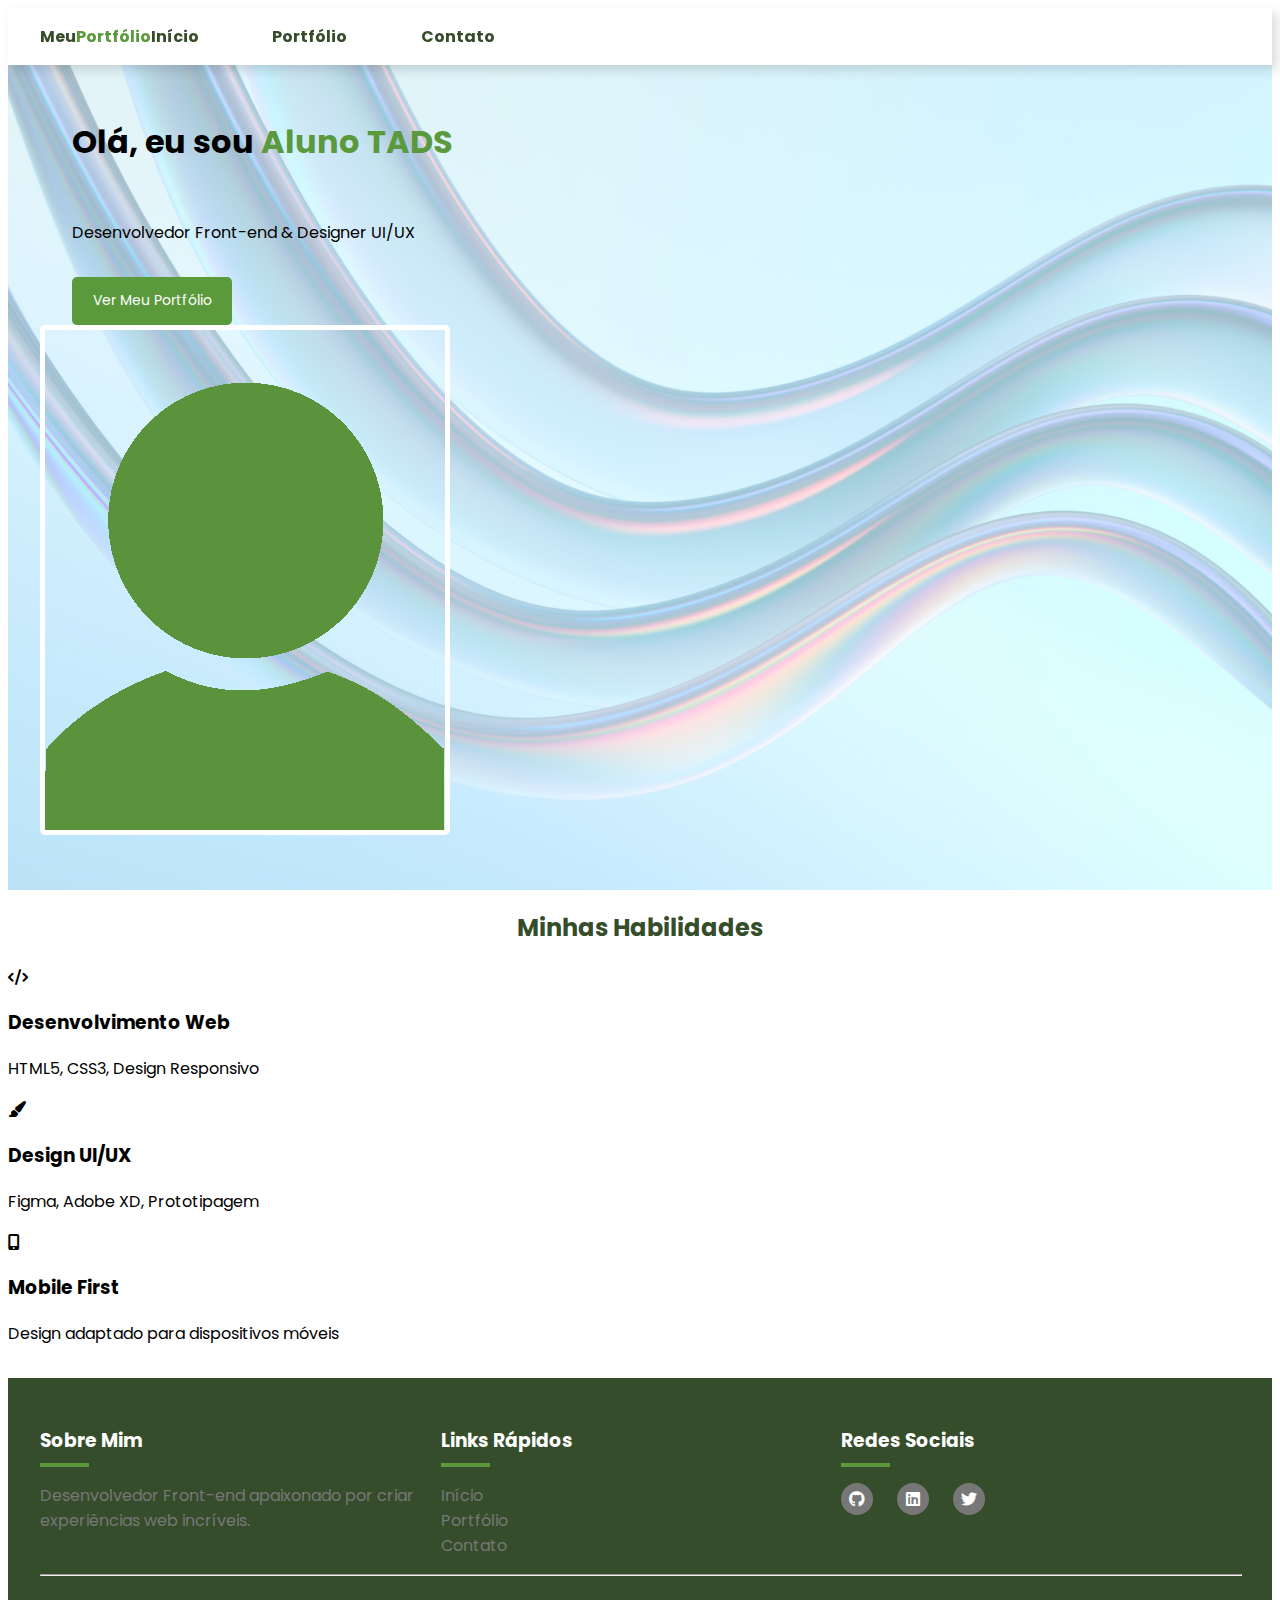
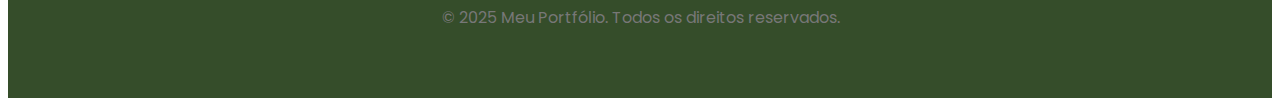
<file: index.html>
<!DOCTYPE html>
<html lang="pt-BR">
<head>
    <meta charset="UTF-8">
    <meta name="viewport" content="width=device-width, initial-scale=1.0">
    <title>Meu Portfólio | Página Inicial</title>
    <link rel="stylesheet" href="https://cdnjs.cloudflare.com/ajax/libs/font-awesome/6.5.1/css/all.min.css">
    <link rel="stylesheet" href="css/style.css">
    <link rel="stylesheet" href="css/components/header.css">
    <link rel="stylesheet" href="css/components/footer.css">
    <link rel="stylesheet" href="css/components/buttons.css">
    <link rel="stylesheet" href="css/pages/home.css">
</head>
<body>
    <div class="container">
        <!-- Header -->
        <header class="header">
            <a href="index.html" class="left">Meu<span>Portfólio</span></a>
            <div class="right">
                <a href="index.html" id="inicio">Início</a>
                <a href="portfolio.html" id="portfolio">Portfólio</a>
                <a href="contato.html" id="contato">Contato</a>
            </div>
        </header>
        <!-- Hero Section -->
        <section class="hero">
            <div class="content">
                <h1>Olá, eu sou <span>Aluno TADS</span></h1>
                <p>Desenvolvedor Front-end & Designer UI/UX</p>
                <div class="Botao">
                    <a href="portfolio.html">Ver Meu Portfólio</a>
                </div>
            </div>
            <img src="assets/images/profile-green.png" alt="Aluno TADS" id="profile">
        </section>
        <!-- Skills Section -->
        <div class="skills">
            <h2 id="mySkills">Minhas Habilidades</h2>
            <div class="devWeb">
                <i class="fa-solid fa-code"></i><!-- ícone fa-code -->
                <h3>Desenvolvimento Web</h3>
                <p>HTML5, CSS3, Design Responsivo</p>
            </div>
            <div class="UIUX">
                <i class="fa-solid fa-paint-brush"></i><!-- ícone fa-paint-brush -->
                <h3>Design UI/UX</h3>
                <p>Figma, Adobe XD, Prototipagem</p>
            </div>
            <div class="mobile">
                <i class="fa-solid fa-mobile-alt"></i><!-- ícone fa-mobile-alt -->
                <h3>Mobile First</h3>
                <p>Design adaptado para dispositivos móveis</p>
            </div>
        </div>
        <!-- Footer -->
        <footer class="footer">
            <div class="sobremim">
                <h3>Sobre Mim</h3>
                <hr class="linha">
                <p>Desenvolvedor Front-end apaixonado por criar experiências web incríveis.</p>
            </div>
            <div class="links-rapidos">
                <h3>Links Rápidos</h3>
                <hr class="linha">
                <a href="index.html">Início</a>
                <a href="portfolio.html">Portfólio</a>
                <a href="contato.html">Contato</a>
            </div>
            <div class="redes">
                <h3>Redes Sociais</h3>
                <hr class="linha">
                <div class="area-icones">
                    <div class="bola"><a href="#"><i class="icones fa-brands fa-github"></i></a></div>
                    <div class="bola"><a href="#"><i class="icones fa-brands fa-linkedin"></i></a></div>
                    <div class="bola"><a href="#"><i class="icones fa-brands fa-twitter"></i></a></div>
                </div>
            </div>
            <hr id="linhaMaior">
            <div class="copy">
                <p>&copy; 2025 Meu Portfólio. Todos os direitos reservados.</p>
            </div>
        </footer>
    </div>
</body>
</html>
</file>
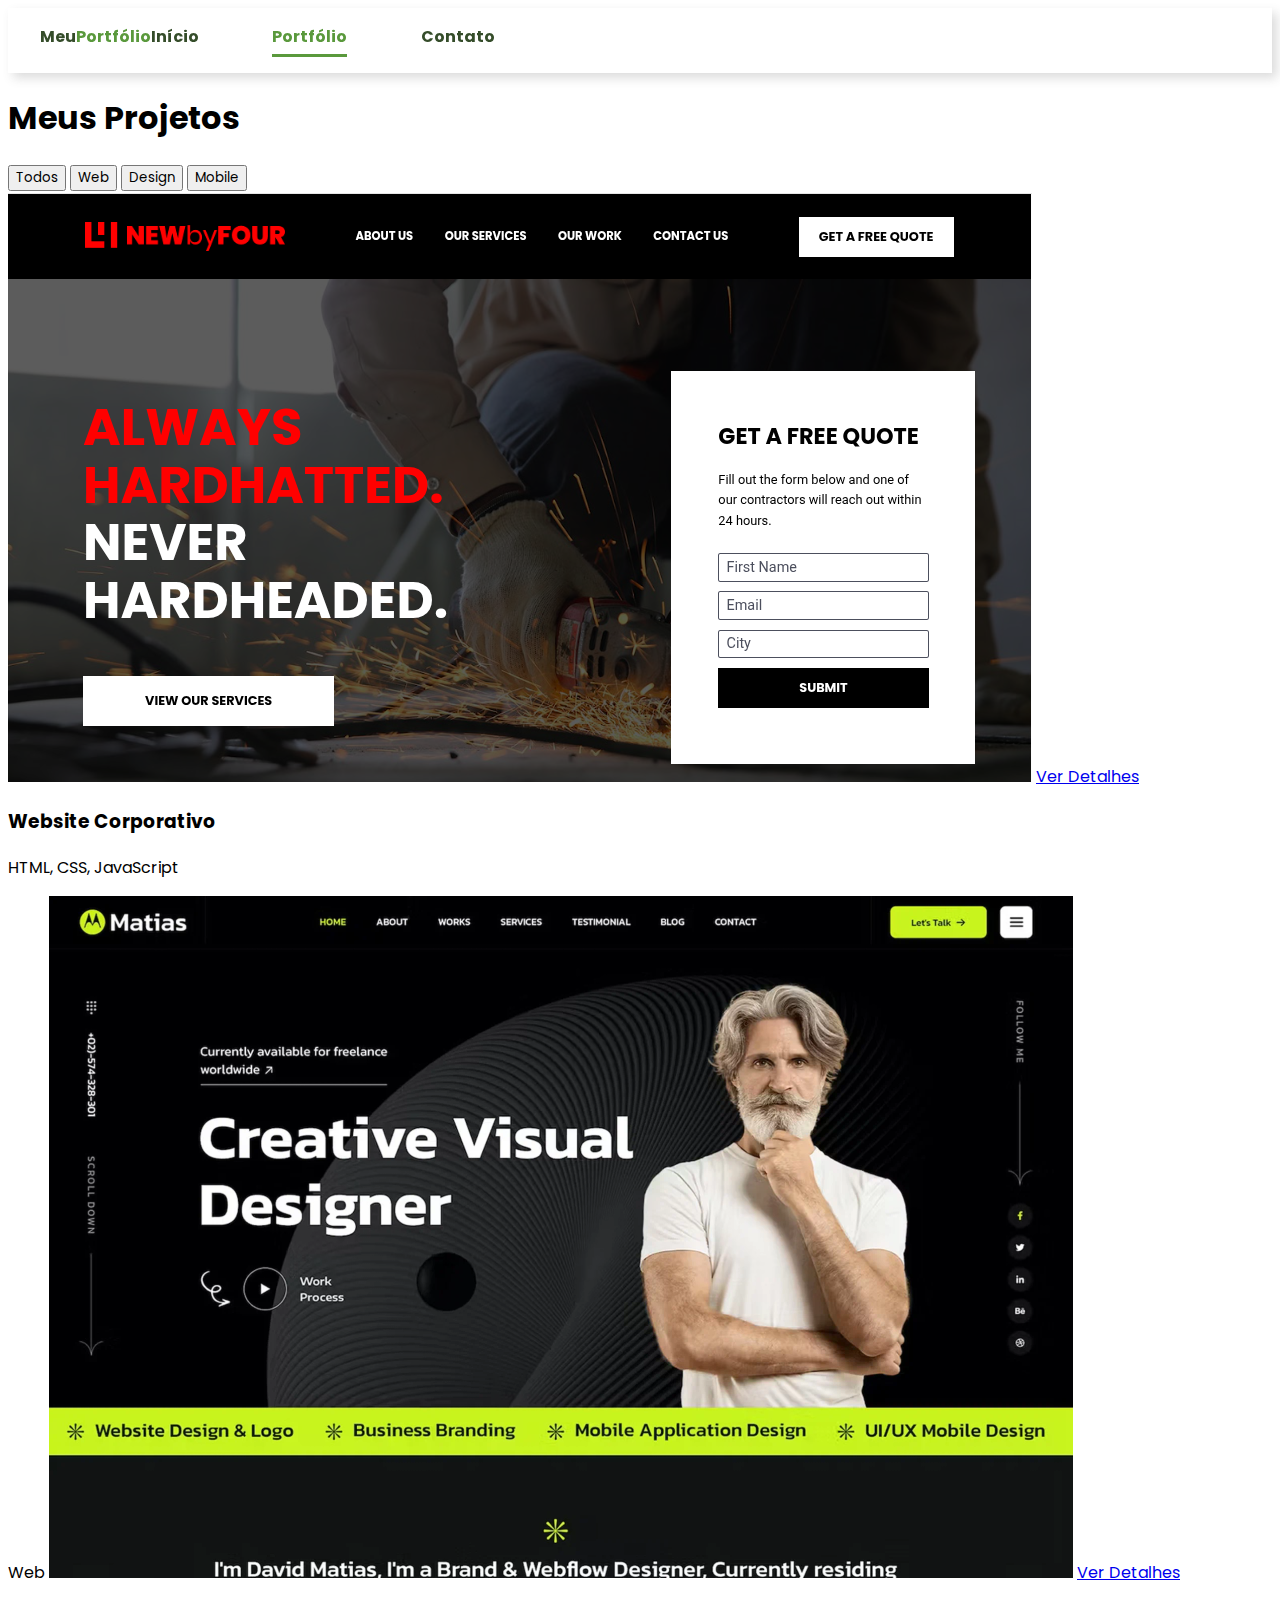
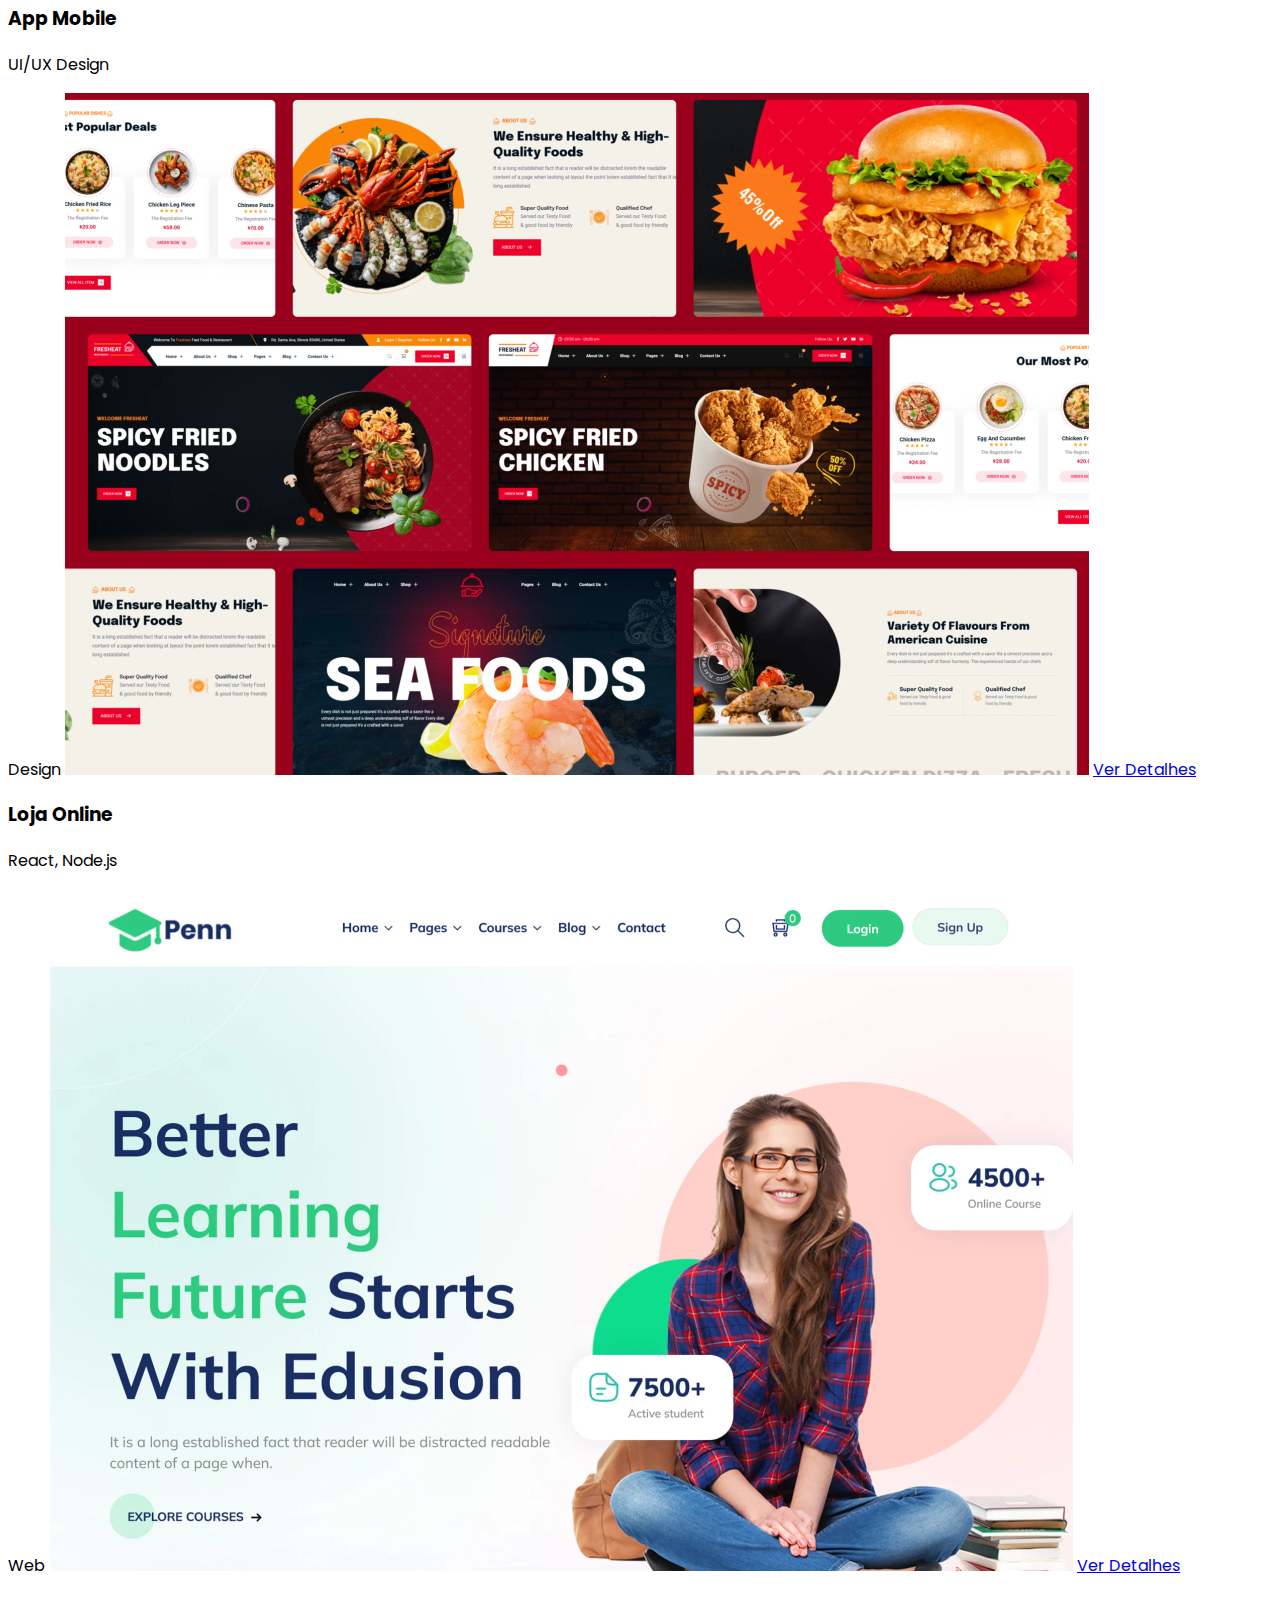
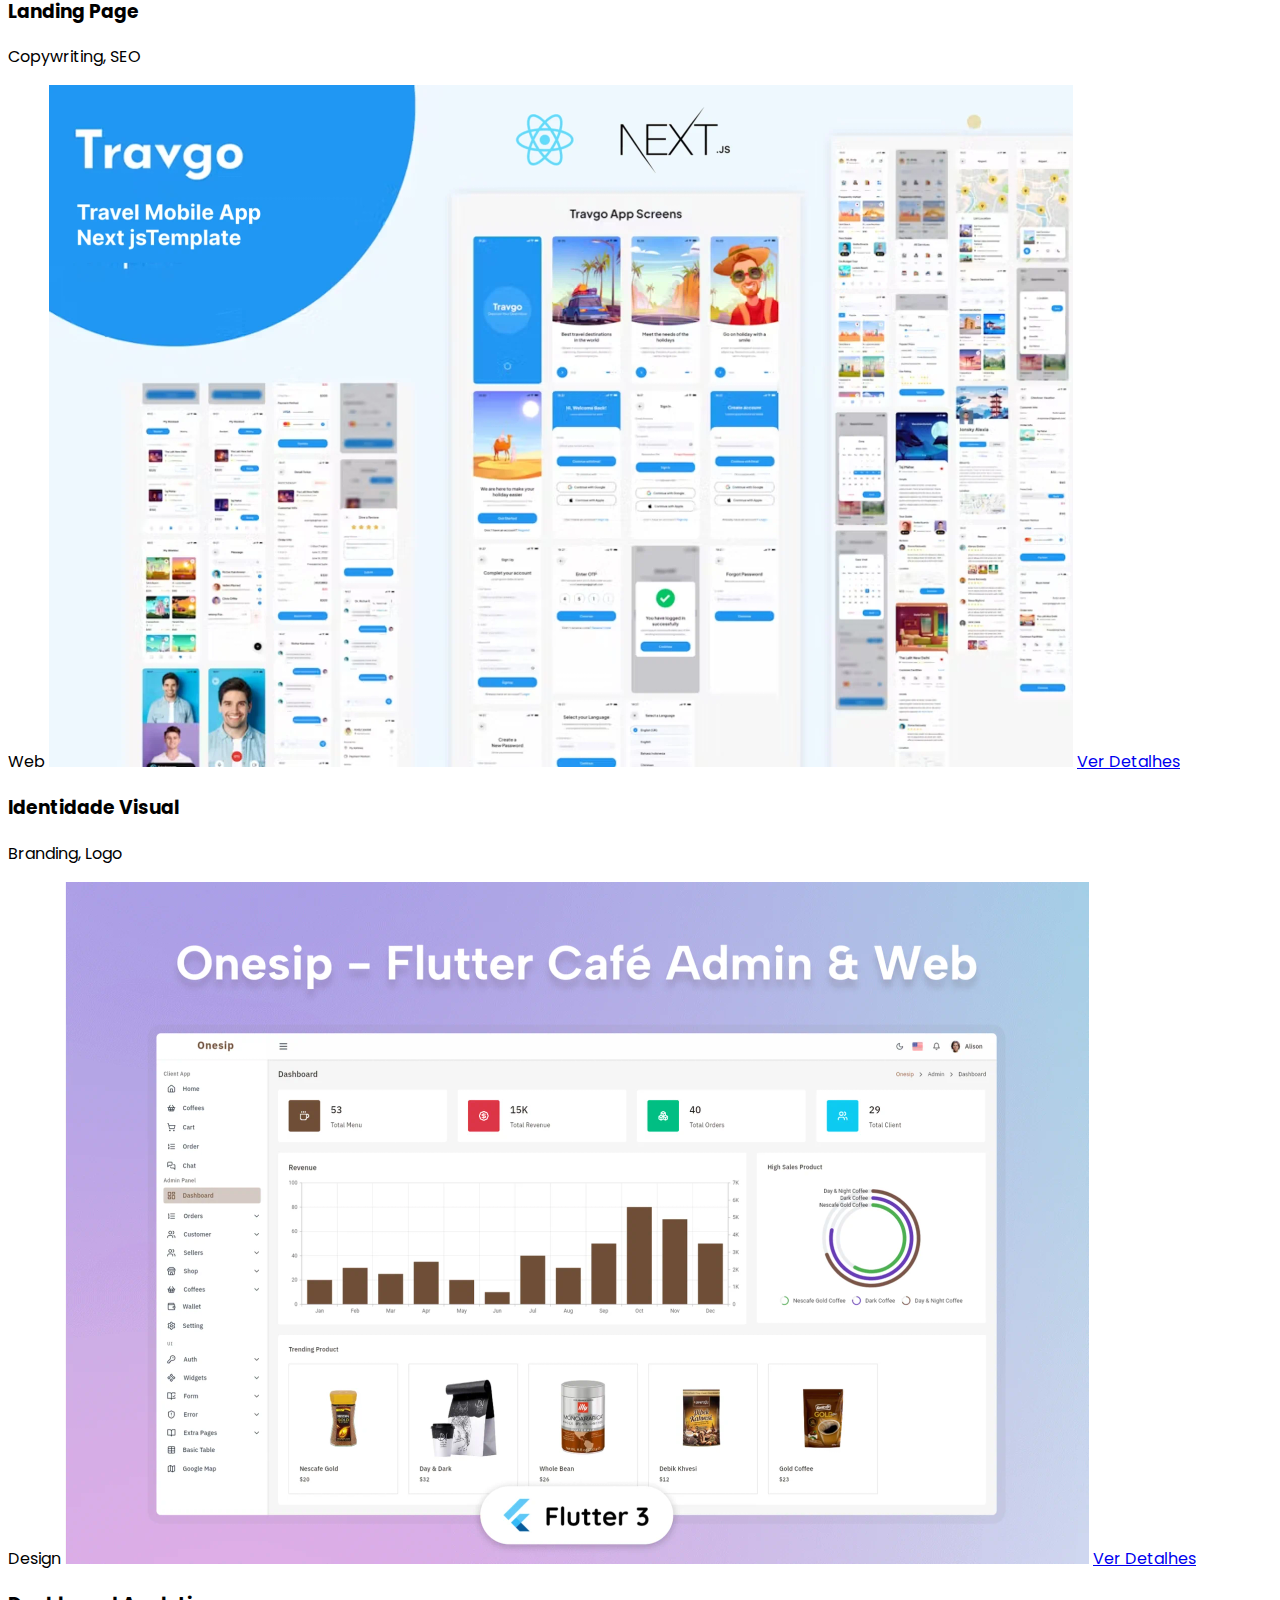
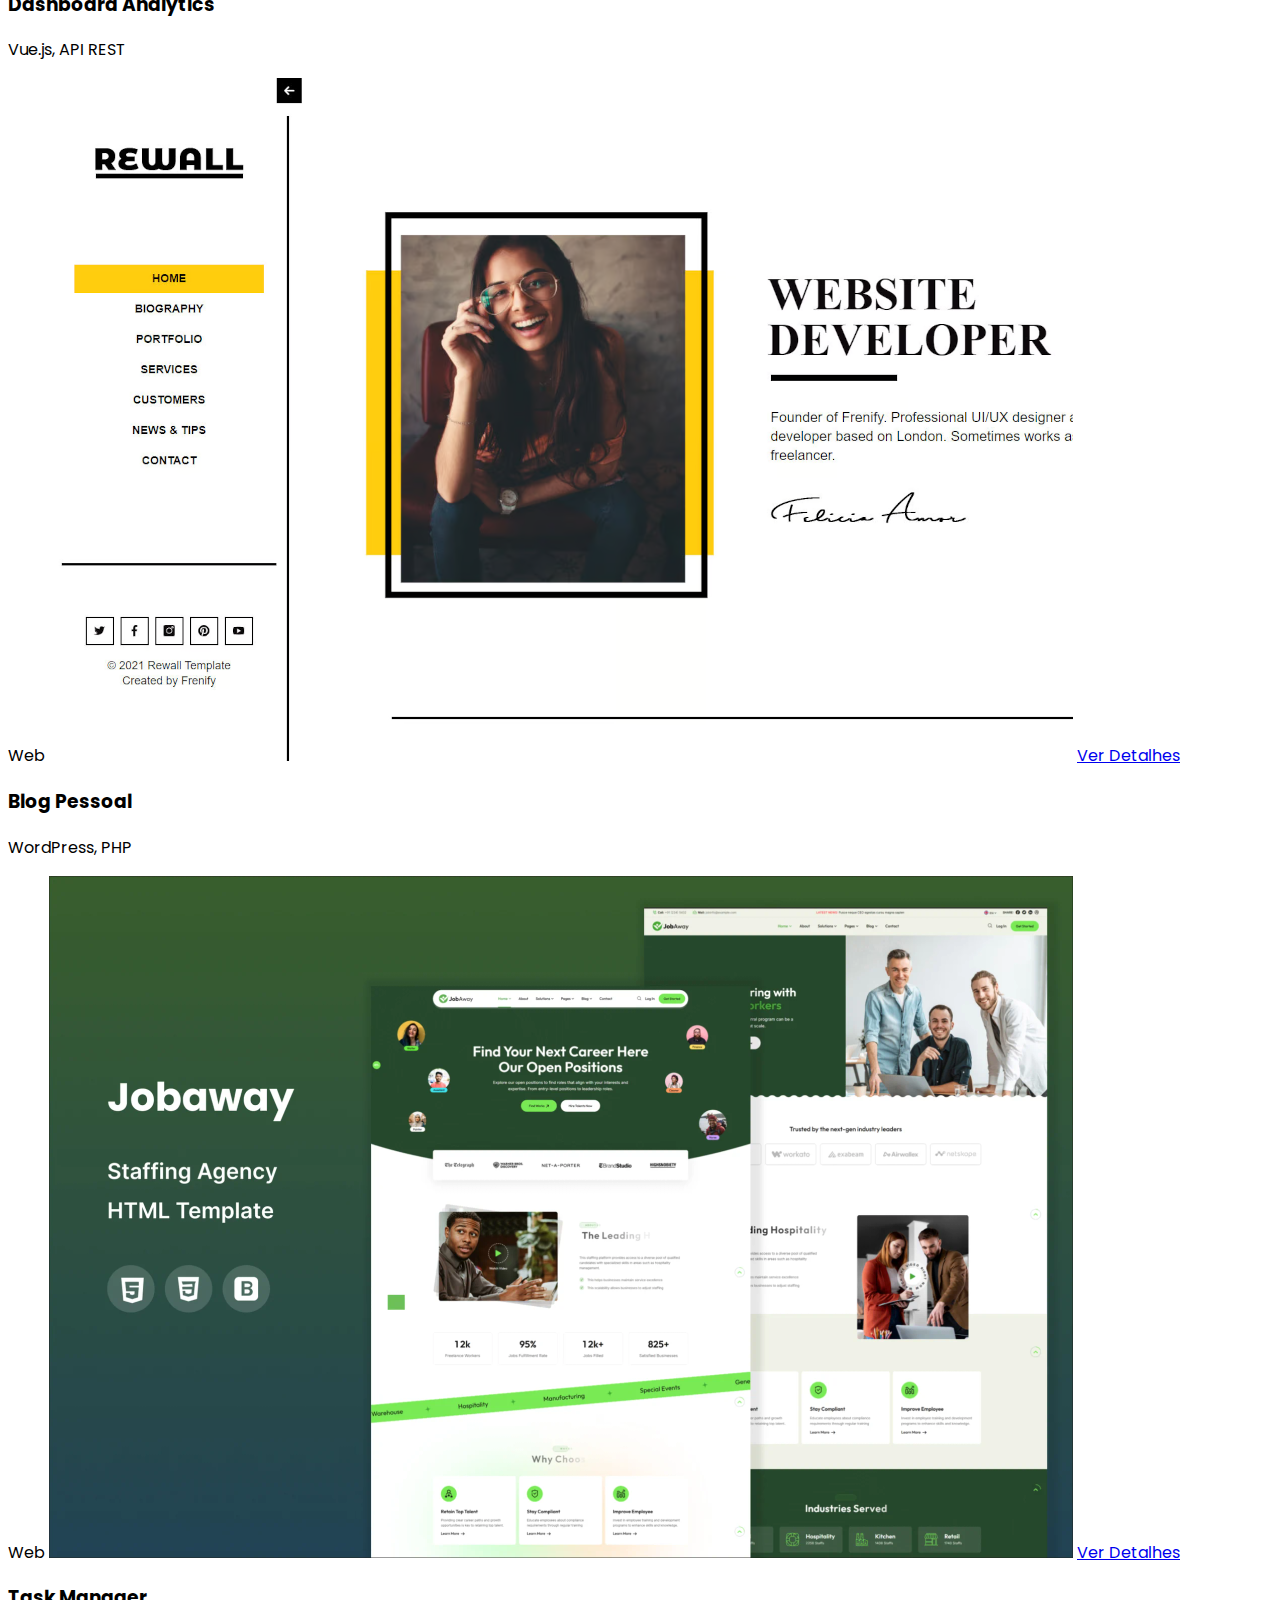
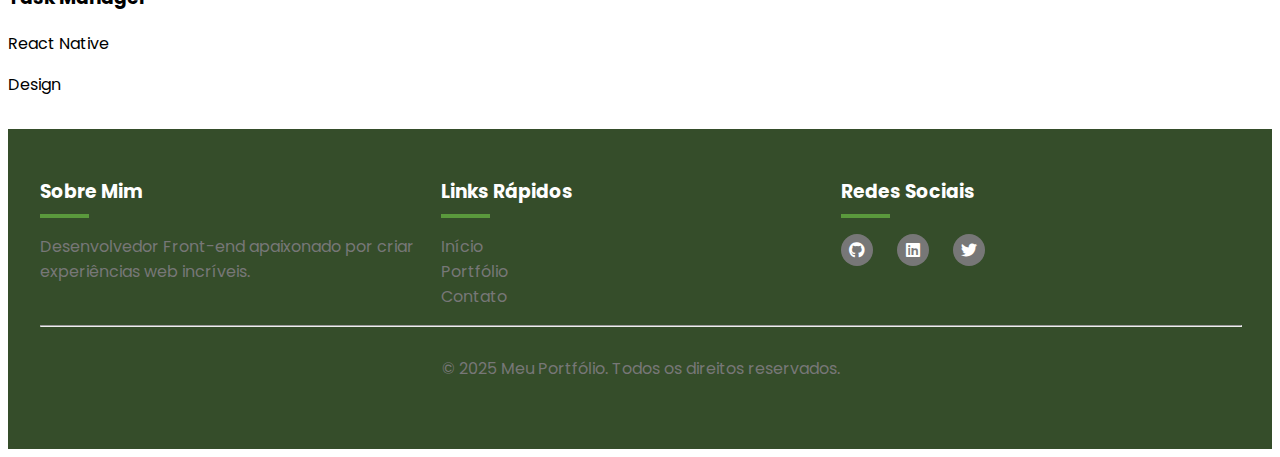
<file: portfolio.html>
<!DOCTYPE html>
<html lang="pt-BR">
<head>
    <meta charset="UTF-8">
    <meta name="viewport" content="width=device-width, initial-scale=1.0">
    <title>Meu Portfólio | Projetos</title>
    <link rel="stylesheet" href="https://cdnjs.cloudflare.com/ajax/libs/font-awesome/6.5.1/css/all.min.css">    
    <link rel="stylesheet" href="css/style.css">
    <link rel="stylesheet" href="css/components/header.css">
    <link rel="stylesheet" href="css/components/footer.css">
    <link rel="stylesheet" href="css/components/buttons.css">
    <link rel="stylesheet" href="css/components/cards.css">
    <link rel="stylesheet" href="css/pages/portfolio.css">
</head>
<body>
    <!-- Header -->
    <header class="header">
        <a href="index.html" class="left">Meu<span>Portfólio</span></a>
        <div class="right">
            <a href="index.html">Início</a>
            <a href="portfolio.html" class="active">Portfólio</a>
            <a href="contato.html">Contato</a>
        </div>
    </header>

    <!-- Conteúdo Principal -->
    <h1>Meus Projetos</h1>
            
    <button>Todos</button>
    <button>Web</button>
    <button>Design</button>
    <button>Mobile</button>
            
    <!-- Projeto 1 -->
    <img src="assets/images/projects/project1.png" alt="Website Corporativo">
    <a href="projeto.html">Ver Detalhes</a>
    <h3>Website Corporativo</h3>
    <p>HTML, CSS, JavaScript</p>
    <span>Web</span>
                
    <!-- Projeto 2 -->
    <img src="assets/images/projects/project2.png" alt="App Mobile">
    <a href="projeto.html">Ver Detalhes</a>
    <h3>App Mobile</h3>
    <p>UI/UX Design</p>
    <span>Design</span>
                
    <!-- Projeto 3 -->
    <img src="assets/images/projects/project3.png" alt="E-commerce">
    <a href="projeto.html">Ver Detalhes</a>
    <h3>Loja Online</h3>
    <p>React, Node.js</p>
    <span>Web</span>
                
    <!-- Projeto 4 -->
    <img src="assets/images/projects/project4.png" alt="Landing Page">
    <a href="projeto.html">Ver Detalhes</a>
    <h3>Landing Page</h3>
    <p>Copywriting, SEO</p>
    <span>Web</span>

    <!-- Projeto 5 -->
    <img src="assets/images/projects/project5.png" alt="Identidade Visual">
    <a href="projeto.html">Ver Detalhes</a>
    <h3>Identidade Visual</h3>
    <p>Branding, Logo</p>
    <span>Design</span>
                
    <!-- Projeto 6 -->
    <img src="assets/images/projects/project6.png" alt="Dashboard">
    <a href="projeto.html">Ver Detalhes</a>
    <h3>Dashboard Analytics</h3>
    <p>Vue.js, API REST</p>
    <span>Web</span>
                
    <!-- Projeto 7 -->
    <img src="assets/images/projects/project7.png" alt="Blog Pessoal">
    <a href="projeto.html">Ver Detalhes</a>
    <h3>Blog Pessoal</h3>
    <p>WordPress, PHP</p>
    <span>Web</span>
                
    <!-- Projeto 8 -->
    <img src="assets/images/projects/project8.png" alt="App de Task">
    <a href="projeto.html">Ver Detalhes</a>
    <h3>Task Manager</h3>
    <p>React Native</p>
    <span>Design</span>

    <!-- Footer -->
    <footer class="footer">
        <div class="sobremim">
            <h3>Sobre Mim</h3>
            <hr class="linha">
            <p>Desenvolvedor Front-end apaixonado por criar experiências web incríveis.</p>
        </div>
        <div class="links-rapidos">
            <h3>Links Rápidos</h3>
            <hr class="linha">
            <a href="index.html">Início</a>
            <a href="portfolio.html">Portfólio</a>
            <a href="contato.html">Contato</a>    
        </div>
        <div class="redes">
            <h3>Redes Sociais</h3>
            <hr class="linha">
            <div class="area-icones">
                <div class="bola"><a href="#"><i class="icones fa-brands fa-github"></i></a></div>
                <div class="bola"><a href="#"><i class="icones fa-brands fa-linkedin"></i></a></div>
                <div class="bola"><a href="#"><i class="icones fa-brands fa-twitter"></i></a></div>
            </div>
        </div>
        <hr id="linhaMaior">
        <div class="copy">
            <p>&copy; 2025 Meu Portfólio. Todos os direitos reservados.</p>
        </div>
    </footer>
</body>
</html>
</file>
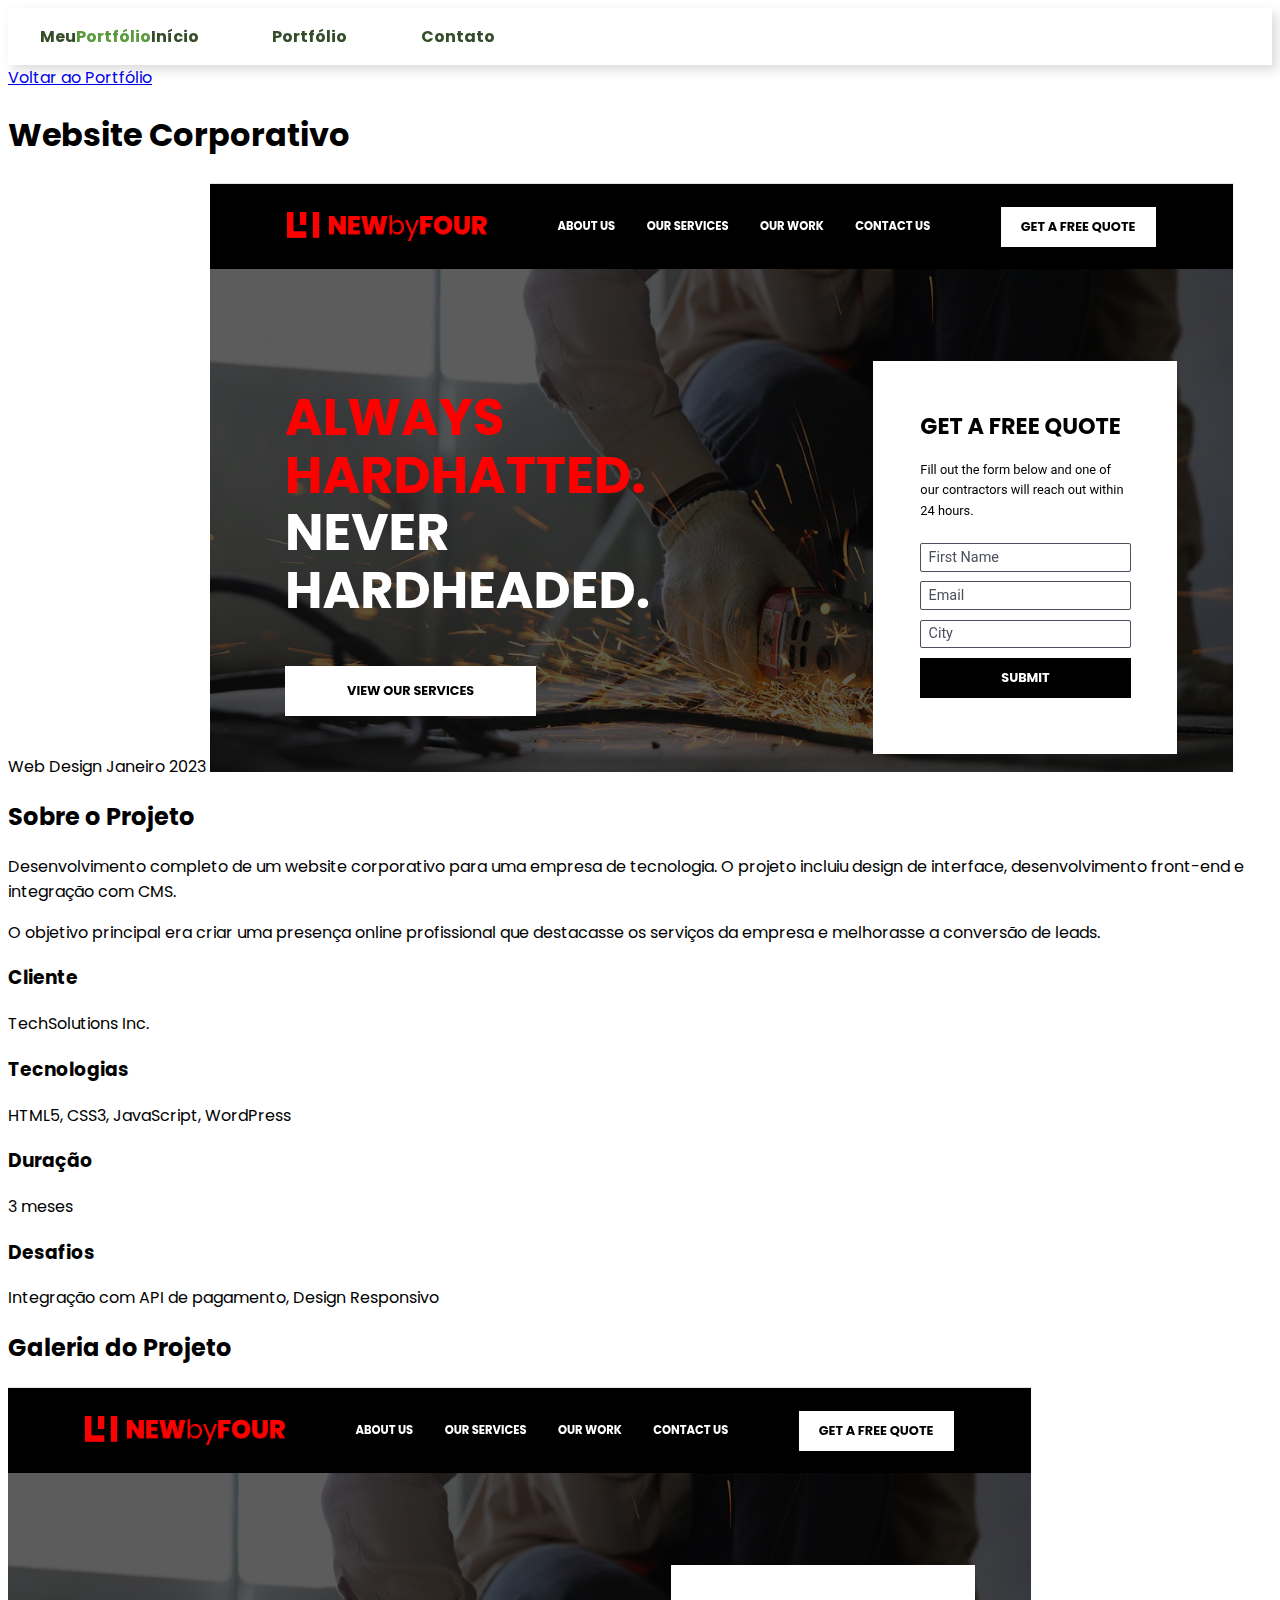
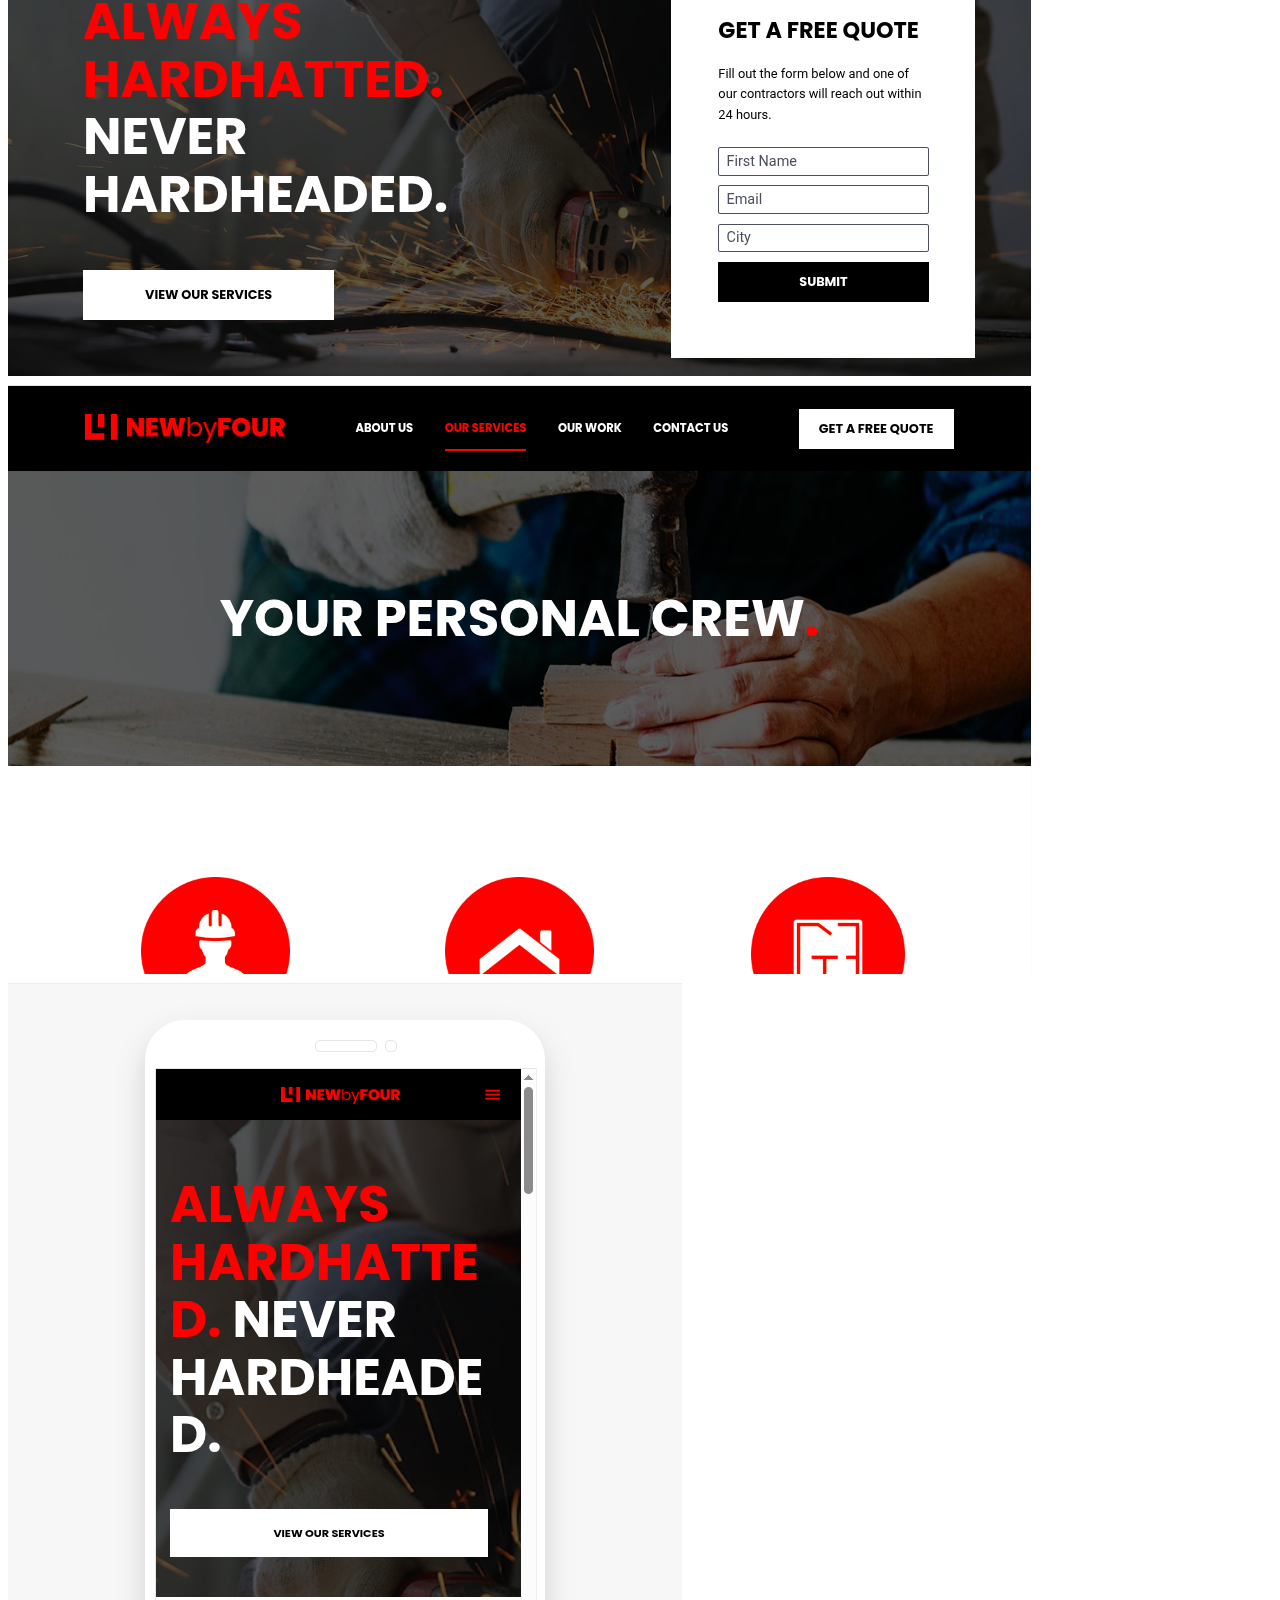
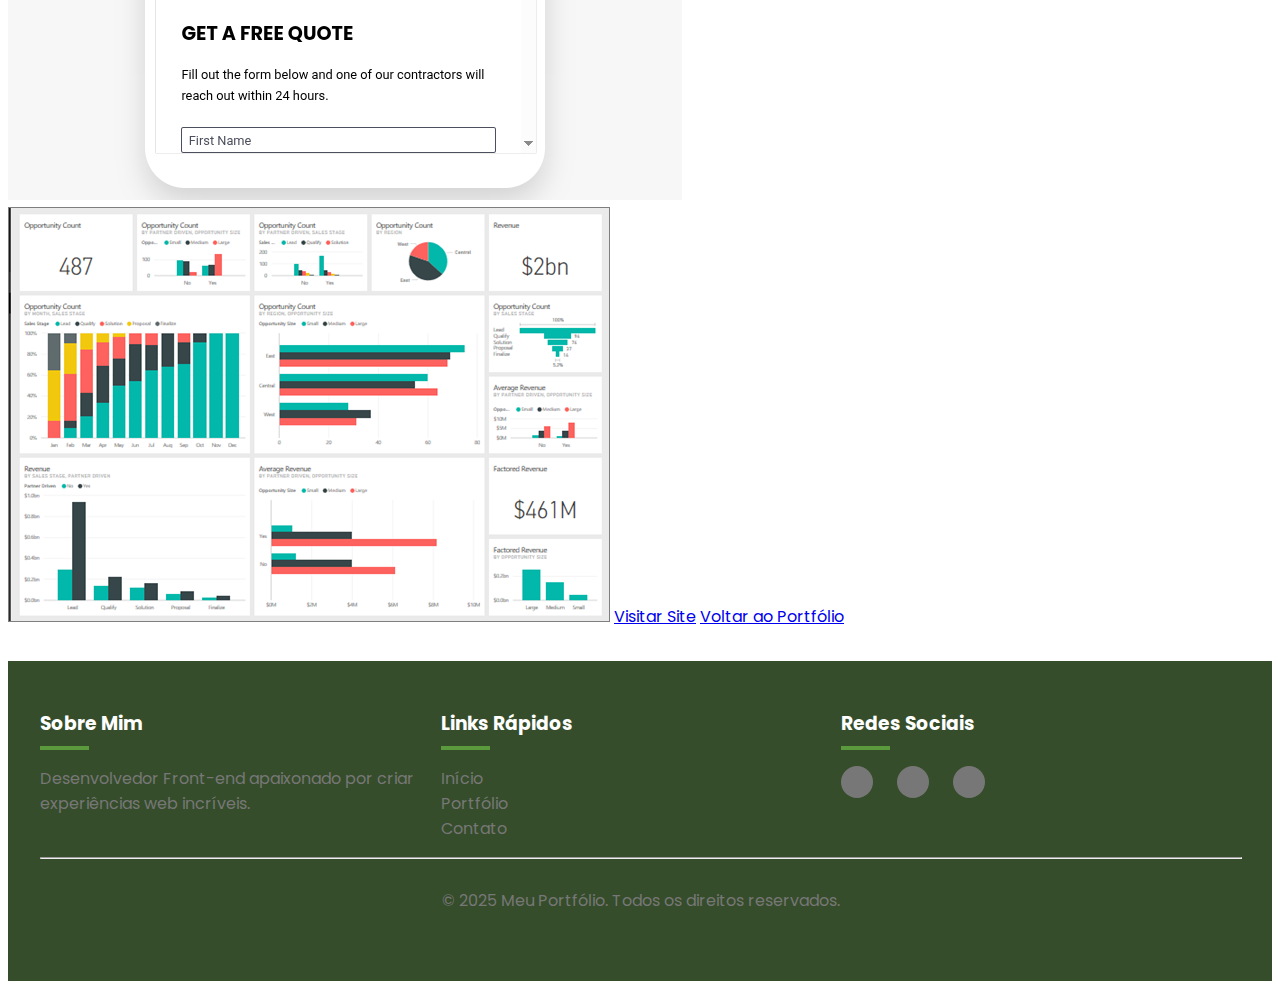
<file: projeto.html>
<!DOCTYPE html>
<html lang="pt-BR">
<head>
    <meta charset="UTF-8">
    <meta name="viewport" content="width=device-width, initial-scale=1.0">
    <title>Meu Portfólio | Projeto Detalhado</title>
    <link rel="stylesheet" href="css/style.css">
    <link rel="stylesheet" href="css/components/header.css">
    <link rel="stylesheet" href="css/components/footer.css">
    <link rel="stylesheet" href="css/components/buttons.css">
    <link rel="stylesheet" href="css/pages/project.css">
</head>
<body>
    <!-- Header -->
    <header class="header">
        <a href="index.html" class="left">Meu<span>Portfólio</span></a>
        <div class="right">
            <a href="index.html">Início</a>
            <a href="portfolio.html">Portfólio</a>
            <a href="contato.html">Contato</a>
        </div>
    </header>

    <!-- Project Details -->    
    <a href="portfolio.html"><!-- ícone fa-arrow-left --> Voltar ao Portfólio</a>
    <h1>Website Corporativo</h1>
    <span>Web Design</span>
    <span>Janeiro 2023</span>
    <img src="assets/images/projects/project1.png" alt="Website Corporativo">               
    <h2>Sobre o Projeto</h2>
    <p>Desenvolvimento completo de um website corporativo para uma empresa de tecnologia. O projeto incluiu design de interface, desenvolvimento front-end e integração com CMS.</p>
    <p>O objetivo principal era criar uma presença online profissional que destacasse os serviços da empresa e melhorasse a conversão de leads.</p>
                    
    <h3>Cliente</h3>
    <p>TechSolutions Inc.</p>
    <h3>Tecnologias</h3>
    <p>HTML5, CSS3, JavaScript, WordPress</p>
    <h3>Duração</h3>
    <p>3 meses</p>
    <h3>Desafios</h3>
    <p>Integração com API de pagamento, Design Responsivo</p>

                            
    <h2>Galeria do Projeto</h2>
    <img src="assets/images/projects/project1-1.png" alt="Tela inicial do website">
    <img src="assets/images/projects/project1-2.png" alt="Página de serviços">
    <img src="assets/images/projects/project1-3.png" alt="Versão mobile">
    <img src="assets/images/projects/project1-4.png" alt="Dashboard administrativo">
                
    <a href="#"><!-- ícone fa-external-link-alt --> Visitar Site</a>
    <a href="portfolio.html"><!-- ícone fa-arrow-left --> Voltar ao Portfólio</a>

    <!-- Footer -->
    <footer class="footer">
        <div class="sobremim">
            <h3>Sobre Mim</h3>
            <hr class="linha">
            <p>Desenvolvedor Front-end apaixonado por criar experiências web incríveis.</p>
        </div>
        <div class="links-rapidos">
            <h3>Links Rápidos</h3>
            <hr class="linha">
            <a href="index.html">Início</a>
            <a href="portfolio.html">Portfólio</a>
            <a href="contato.html">Contato</a>    
        </div>
        <div class="redes">
            <h3>Redes Sociais</h3>
            <hr class="linha">
            <div class="area-icones">
                <div class="bola"><a href="#"><i class="icones fa-brands fa-github"></i></a></div>
                <div class="bola"><a href="#"><i class="icones fa-brands fa-linkedin"></i></a></div>
                <div class="bola"><a href="#"><i class="icones fa-brands fa-twitter"></i></a></div>
            </div>
        </div>
        <hr id="linhaMaior">
        <div class="copy">
            <p>&copy; 2025 Meu Portfólio. Todos os direitos reservados.</p>
        </div>
    </footer>
</body>
</html>
</file>
<file: css/style.css>
/* style.css - Arquivo principal */
@import url('https://fonts.googleapis.com/css2?family=Poppins:ital,wght@0,100;0,200;0,300;0,400;0,500;0,600;0,700;0,800;0,900;1,100;1,200;1,300;1,400;1,500;1,600;1,700;1,800;1,900&display=swap');

:root{
    --cor-primaria: #5a993c;
    --cor-primaria-escura: #48762e;
    --cor-secundaria: #354d2a;
    --fundo-claro: #ecf0f1;
    --fundo-branco: #FFF;
    --texto-escuro: #333;
    --texto-cinza: #777;
    --gap-padrao: 1.5rem;
    --espaco-base: 1rem;
    --espaco-section: 3rem 0;
}

*{
    font-family: 'Poppins', sans-serif;
}

h1{
    font-size: 2rem;
}

h2{
    font-size: 1.5rem;
}

p{
    font-size: 1rem;
}
</file>
<file: css/components/header.css>
.header{
    position: sticky;
    top: 0;
    margin-top: 0;
    margin-bottom: 0;
    padding: 1rem 2rem;
    grid-area: header;
    display: flex;
    box-shadow:  5px 5px 10px rgba(80, 80, 80, 0.2);
    background-color: var(--fundo-branco);
    z-index: 99;
}

.headerContent{
    display: flex;
    justify-content: space-between;
    margin: auto;
    width: 100%;
    max-width: 1200px;
}

.right{
    display: flex;
    flex-grow: 0.1;
    justify-content: space-between;
}

header a{
    text-decoration: none;
    font-weight: bold;
    color: var(--cor-secundaria)
}

header a span{
    color: var(--cor-primaria);
}

header .right .active{
    color: var(--cor-primaria);
    padding-bottom: 0.3rem;
    border-bottom: 3px solid var(--cor-primaria);
}

header .right a:hover{
    color: var(--cor-primaria);
}

.menu-toggle {
    display: none;
}

.hamburger {
    display: none;
    font-size: 2rem;
    color: var(--cor-secundaria);
    cursor: pointer;
}

.right {
    display: flex;
    gap: 2rem;
}

@media (max-width: 576px) {
    .headerContent {
        flex-direction: row;
        align-items: center;
        justify-content: space-between;
        width: 100%;
    }

    .right {
        display: none;
        flex-direction: column;
        width: 100%;
        gap: 1rem;
        margin-top: 1rem;
    }

    .menu-toggle:checked + .hamburger + .right {
        transition: all 0.5s ease;
        display: flex;
    }

    .hamburger {
        display: block;
        font-size: 2rem;
        color: var(--cor-secundaria);
    }

    .left {
        font-size: 1.5rem;
        font-weight: bold;
        color: var(--cor-secundaria);
        text-decoration: none;
    }
}

@media (max-width: 768px) {
    .headerContent {
        padding: 0 1rem;
    }

    .right {
        padding: 1rem 1.5rem;
        font-size: 0.95rem;
    }

    .hamburger {
        font-size: 2rem;
    }

    .left {
        font-size: 1.5rem;
    }

    .menu-toggle:checked + .hamburger + .right {
        transition: all 0.5s ease;
        display: flex;
    }
}


@media (max-width: 576px) {
    .headerContent {
        flex-direction: row;
        align-items: center;
        justify-content: space-between;
        width: 100%;
        position: relative;
    }

    .hamburger {
        display: block;
        font-size: 2rem;
        color: var(--cor-secundaria);
        cursor: pointer;
        z-index: 2;
    }

    .right {
        display: none;
        flex-direction: column;
        position: absolute;
        top: 100%;
        left: -10%;
        width: 100vw;
        background-color: var(--fundo-branco);
        padding: 1rem 2rem;
        gap: 1rem;
        z-index: 1;
        box-shadow: 0px 4px 8px rgba(0,0,0,0.1);
    }

    header .right .active{
        border: none;
    }

    .menu-toggle:checked + .hamburger + .right {
        transition: all 0.5s ease;
        display: flex;
    }
}
</file>
<file: css/components/footer.css>
.footer{
    display: grid;
    grid-area: footer;
    grid-template-columns: 1fr 1fr 1fr;
    grid-template-rows: 1fr 0.1fr 0.5fr;
    grid-template-areas: 
                "sobremim links-rapidos redes"
                "linhaMaior linhaMaior linhaMaior"
                "copy copy copy";
    background-color: var(--cor-secundaria);
    padding: 3rem 2rem;
    justify-items: start;
    align-items: start;
    margin-top: 2rem;
}

footer > div{
    flex: 1;
}

footer h3{
    color: #FFF;
    margin: 0;
}

footer a, .sobremim p {
    text-decoration: none;
    color: var(--texto-cinza);
}


.linha{
    border: 2px solid var(--cor-primaria);
    width: 45px;
    margin: 0.5rem 0 1rem 0;
}

#linhaMaior{
    width: 1200px;
    grid-area: linhaMaior;
    margin-top: 1rem;
}

.sobremim{
    grid-area: sobremim;
}

.links-rapidos{
    grid-area: links-rapidos;
    display: flex;
    flex-direction: column;
}

.icones{
    font-size: 1rem;
    color: #FFF;
}

.redes{
    grid-area: redes;
}

.area-icones{
    display: flex;
    gap: var(--gap-padrao);
}

.area-icones .bola{
    display: flex;
    justify-content: center;
    align-items: center;
    width: 2rem;
    height: 2rem;
    background-color: var(--texto-cinza);
    border-radius: 50px;
}
.copy{
    display: flex;
    place-self: center;
    grid-area: copy;
    color: var(--texto-cinza);
}
</file>
<file: css/components/buttons.css>
.Botao{
    display: flex;
    justify-content: center;
    align-items: center;
    background-color: var(--cor-primaria);
    width: 10rem;
    height: 3rem;
    border-radius: 5px;
}

.Botao a{
    text-decoration: none;
    color: #FFF;
    font-size: 0.875rem;
}
</file>
<file: css/pages/home.css>
.container{
    width: auto;
    margin: 0 auto;   
}

.hero{
    background-image:linear-gradient(rgba(255,255,255,0.6), rgba(255,255,255,0.6)),
                        url(/assets/images/hero-bg.jpg);
    background-size: cover;
    padding: 2rem;
    padding-bottom: 3rem;
}

.heroContent{
    width: 1200px;
    display: grid;
    grid-template-columns: 1fr 1fr;
    grid-template-rows: 1fr;
    grid-template-areas: 
            "content profile"
    ;
    margin: auto;
}

.skillsContent{
    width: 1200px;
    display: grid;
    grid-template-columns: 1fr 1fr 1fr;
    grid-template-rows: 1fr 1fr;
            grid-template-areas:
                "mySkills mySkills mySkills"
                "devWeb UIUX Mobile"
            ;
    margin: auto;
}

h1 span{
    color: var(--cor-primaria);
}

.content{
    grid-area: content;
    display: flex;
    flex-direction: column;
    align-self: center;
    gap: 1rem;
    margin-left: 2rem;
}

#profile{
    grid-area: profile;
    border: 5px solid #FFF;
    border-radius: 5px;
}

#mySkills{
    display: flex;
    grid-area: mySkills;
    justify-content: center;
    align-items: center;
    color: var(--cor-secundaria)
}

.devWeb{
    grid-area: devWeb;
}

.UIUX{
    grid-area: UIUX;
}

.mobile{
    grid-area: Mobile;
}
</file>
<file: css/components/cards.css>
.cards{
    grid-area: cards;
    max-width: 1200px;
    display: grid;
    grid-template-columns: 1fr 1fr;
    grid-template-rows: 1fr 1fr 1fr 1fr;
    grid-template-areas: 
        "card1 card2"
        "card3 card4"
        "card5 card6"
        "card7 card8"
    ;
    margin: auto;
    gap: var(--gap-padrao);
}

.cards img{
    margin: 0;
    width: 100%;
    height: 100%;
    max-width: 30rem;
    max-height: 15rem;
    display: block;
    border-top-left-radius: 5px;
    border-top-right-radius: 5px;
}


.card:hover img{
    transition: all 0.3s ease;
    filter: brightness(0.4);
}

.cards p{
    color: var(--texto-cinza);
    font-size: 0.875rem;
}

.bg-cinza{
    margin-top: 0.5rem;
    display: flex;
    justify-content: center;
    align-items: center;
    width: 2rem;
    height: 1rem;
    background-color: #8884;
    border-radius: 5px;
    margin-bottom: 0.5rem;
}

.cards span{
    color: var(--cor-primaria);
    font-size: 0.5rem;
    font-weight: bold;
}

.card{
    border-radius: 5px;
    display: flex;
    flex-direction: column;
    justify-content: center;
    box-shadow: 5px 5px 15px rgba(80,80,80,0.5);
    background-color: var(--fundo-branco);
    border-radius: 5px;
    gap: 0.5rem;
    width: 100%;
    max-width: 30rem;
}

.overlay{
    transform: translate(32%, -8rem);
    opacity: 0;
    transition: opacity 0.3s ease-in-out;
    z-index: 2;
}

.overlay a{
    text-decoration: none;
    font-size: 1rem;
    padding: 0.5rem;
    color: var(--cor-primaria);
    border: 1px solid var(--cor-primaria);
    border-radius: 5px; 
}

.card a:hover{
    background-color: var(--cor-primaria);
    color: #FFF;
    transition: background-color 0.3s ease;
}

.card:hover .overlay{
    opacity: 1;
}

.imgInfo{
    display: flex;
    flex-direction: column;
    flex-grow: 0.5;
    padding: 0.2rem 2rem;
    justify-content: center;
}

#card1{
    grid-area: card1;
}
#card2{
    grid-area: card2;
}
#card3{
    grid-area: card3;
}
#card4{
    grid-area: card4;
}
#card5{
    grid-area: card5;
}
#card6{
    grid-area: card6;
}
#card7{
    grid-area: card7;
}
#card8{
    grid-area: card8;
}

@media (max-width: 768px) {
    .cards {
        grid-template-columns: 1fr; 
        grid-template-areas: 
                    "card1"
                    "card2"
                    "card3"
                    "card4"
                    "card5"
                    "card6"
                    "card7"
                    "card8"
        ;
        padding: 0 1rem;
    }

    .card {
        width: 100%;
    }

    .overlay {
        transform: translate(0, -4rem);
    }
}

@media (max-width: 576px) {
    .cards {
        gap: 1rem;
    }

    .card {
        font-size: 0.9rem;
    }

    .overlay {
        transform: translate(0, -3rem);
    }
}
</file>
<file: css/pages/portfolio.css>
.container{
    max-width: auto;
    display: grid;
    grid-template-columns: 1fr 1fr;
    grid-template-rows: auto auto auto auto auto;
    grid-template-areas: 
                "header header"
                "projeto projeto"
                "botoes botoes"
                "cards cards"
                "footer footer"
    ;
    background-color: var(--fundo-claro);
}

.projectContent{
    grid-area: projeto;
    display: flex;
    flex-direction: column;
    justify-self: center;
    margin-bottom: 2rem;
}

.projectContent h1{
    color: var(--cor-secundaria);
    text-align: center;
}

.buttons{
    grid-area: botoes;   
}

.cards {
    grid-area: cards;
    display: grid;
    grid-template-columns: repeat(3, 1fr);
    gap: 2rem;
    padding: 0 2rem;
    margin-bottom: 3rem;
  }
  
  .card {
    background-color: var(--fundo-branco);
    box-shadow: 0 2px 10px rgba(0, 0, 0, 0.1);
    border-radius: 8px;
    overflow: hidden;
    transition: transform 0.3s;
  }
  
  .card:hover {
    transform: translateY(-5px);
  }
  
.cards {
    grid-area: cards;
    display: grid;
    grid-template-columns: repeat(2, 1fr);
    gap: 2rem;
    padding: 0 2rem;
    margin-bottom: 3rem;
  }
  
  @media (max-width: 768px) {

    .cards {
      grid-template-columns: 1fr;
      grid-template-areas: 
                    "card1"
                    "card2"
                    "card3"
                    "card4"
                    "card5"
                    "card6"
                    "card7"
                    "card8"
    ;
      gap: 2rem;
      padding: 0 1rem;
    }
  
    .buttons {
      flex-direction: row;
      align-items: center;
      gap: 1rem;
    }
  }
</file>
<file: css/pages/project.css>
.container{
    flex: 1;
    display: flex;
    flex-direction: column;
    margin: 0 auto;
    background-color: var(--fundo-claro);
}

.backDiv{
    display: flex;
    justify-content: flex-start;
    align-items: flex-start;
    width: 1200px;
    margin: 2rem auto;
}

.back{
    color: var(--cor-primaria);
    text-decoration: none;
}


.backDiv a:hover{
    transform: translate(1rem, 0);
    transition: transform 0.5s ease;
}

.projectDetails{
    width: 1200px;
    margin: auto;
    background-color: #fff;
    box-shadow: 5px 5px 15px rgba(0,0,0,0.8);
}

.initialImage{
    padding: 0;

}

.initialImage img{
    object-fit: fill;
    width: 100%;
}

.projectDetails p{
    color: var(--texto-cinza);
}

.cabecalho{
    grid-area: cabecalho;
    padding: 2rem 3rem;
}

.cabecalho h1{
    color: var(--texto-escuro);
}

.verde{
    color: var(--cor-primaria);
    margin-right: 1rem;
}

.infoProject{
    display: flex;
    flex-direction: column;
    flex-wrap: wrap;
    padding: 3rem;
}

.infoProject h2{
    color: var(--texto-escuro);
}

.details{
    display: grid;
    grid-template-columns: 1fr 1fr 1fr 1fr;
    grid-template-areas: 
            "cliente tecnologia duracao desafios"
    ;
    width: auto;
    padding: 2rem 3rem;
}

.details h3{
    color: var(--texto-escuro);
}

.cliente{
    grid-area: cliente;
}

.tecnologia{
    grid-area: tecnologia;
}

.duracao{
    grid-area: duracao;
}

.desafios{
    grid-area: desafios;
}

.galery{
    width: auto;
    padding: 3rem;
}

.galeryImages{
    display: grid;
    grid-template-columns: 1fr 1fr 1fr 1fr;
    grid-template-areas: 
                "image1 image2 image3 image4"
    ;
    width: 100%;
    max-width: 1200px;
}

.galeryImages img:hover{
    transform: scale(1.2);
    transition: transform 0.5s ease;
}

#image1{
    grid-area: image1;
    width: 100%;
    max-width: 15rem;
}

#image2{
    grid-area: image2;
    width: 100%;
    max-width: 15rem;
}

#image3{
    grid-area: image3;
    width: 100%;
    max-width: 15rem;
}

#image4{
    grid-area: image4;
    width: 100%;
    max-width: 15rem;
}

@media (max-width: 992px) {
    .details {
        grid-template-rows: 1fr 1fr;
        grid-template-columns: 1fr 1fr;
        grid-template-areas: 
            "cliente tecnologia"
            "duracao desafios";
    }

    .galeryImages {
        grid-template-columns: 1fr 1fr;
        grid-template-areas: 
            "image1 image2"
            "image3 image4";
        gap: 1rem;
    }

    .backDiv, .projectDetails {
        width: 90%;
    }

    .infoProject {
        padding: 2rem;
    }
}

@media (max-width: 768px) {
    .cabecalho {
        padding: 1.5rem;
        text-align: center;
    }

    .cabecalho h1 {
        font-size: 1.8rem;
    }

    .infoProject {
        padding: 1.5rem;
    }

    .details {
        padding: 1.5rem;
    }

    .galery {
        padding: 2rem;
    }

    .galeryImages {
        grid-template-columns: 1fr 1fr;
    }

    .buttons {
        flex-direction: column;
        gap: 1rem;
        padding: 1rem 2rem;
    }

    .buttons .Botao, .buttons .BotaoSFundo {
        width: 100%;
        text-align: center;
    }

    .backDiv a {
        font-size: 1rem;
    }
}

@media (max-width: 576px) {
    .details {
        grid-template-rows: 1fr;
        grid-template-columns: 1fr;
        grid-template-areas: 
            "cliente"
            "tecnologia"
            "duracao"
            "desafios";
    }

    .galeryImages {
        grid-template-columns: 1fr;
        grid-template-areas: 
            "image1"
            "image2"
            "image3"
            "image4";
    }

    .backDiv {
        padding: 0 1rem;
    }

    .projectDetails {
        width: 95%;
        margin: 1rem auto;
    }

    .infoProject {
        padding: 1rem;
    }

    .details {
        padding: 1rem;
    }

    .galery {
        padding: 1rem;
    }

    .buttons {
        padding: 1rem;
    }
}
</file>
